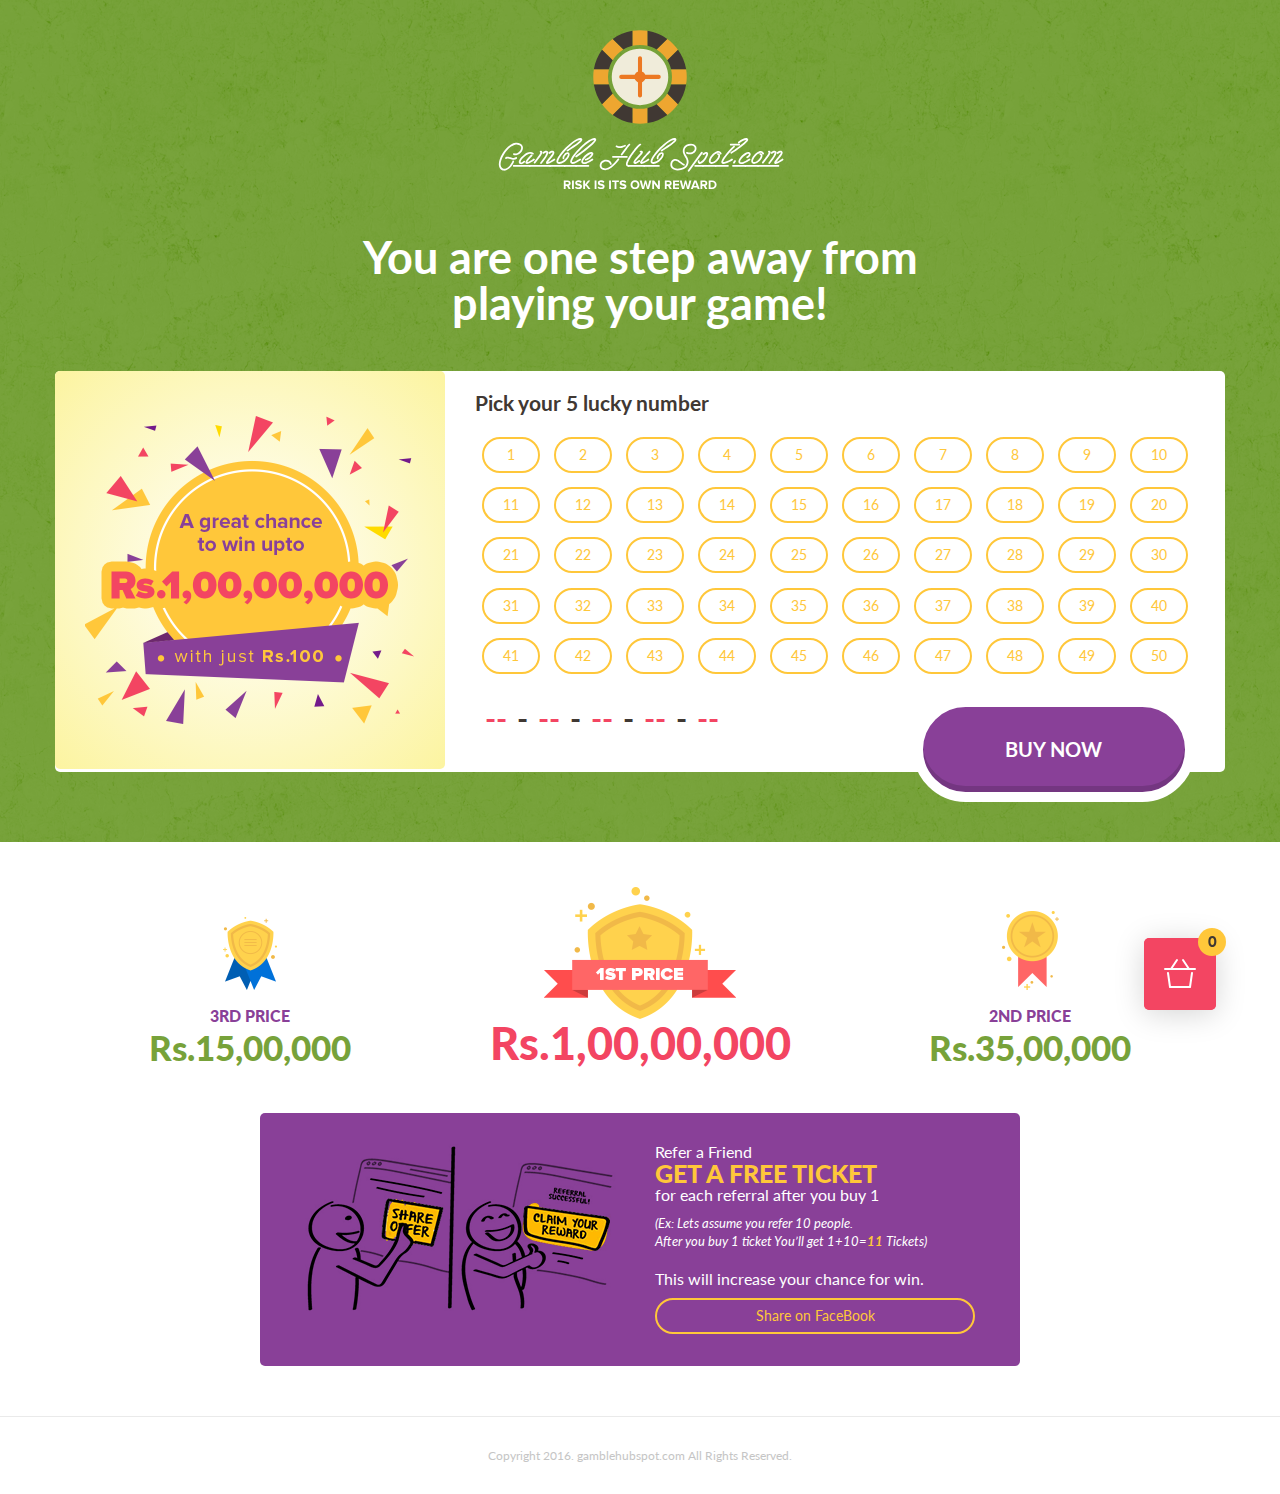
<file: index.html>
<!DOCTYPE html>
<html lang="en">
  <head>
    <meta charset="utf-8">
    <meta http-equiv="X-UA-Compatible" content="IE=edge">
    <meta name="viewport" content="width=device-width, initial-scale=1">
    <!-- The above 3 meta tags *must* come first in the head; any other head content must come *after* these tags -->
    <title>Gamble Hub Spot.com || A great chance to win upto 1 crore</title>

    <meta name="description" content="Gamble Hub Spot is your one-stop site for everything relating to not just Indian Lottery games, but also lotteries from around the world such as the US Powerball and EuroMillions." />

    <meta name="keywords" content="lottery, Win 1 crore, one crore, 1 crore, legall lottery, gambling, bumper, win-win, lotteries department, Casino, Gambling, Casino gambling, indian lottery tickets, Lottery India, indian online lottery, indian lottery" />

        <!-- You can use Open Graph tags to customize link previews.
    Learn more: https://developers.facebook.com/docs/sharing/webmasters -->
    <meta property="og:url" content="http://gamblehubspot.com" />
    <meta property="og:type" content="website" />
    <meta property="og:title" content="A great chance to win upto 1 crore with just Rs.100, Register now for FREE" />
    <meta property="og:description"   content="Refer a Friend GET A FREE TICKET for each referral after you buy 1" />
    <meta property="og:image" content="http://gamblehubspot.com/public/fbpost.jpg">
    <meta property="og:image:type" content="image/jpeg">

    <link rel="shortcut icon" href="assets/images/favicon.ico" type="image/x-icon">

    <!-- Bootstrap -->
    <link href="assets/css/reset.css" rel="stylesheet">
    <link href="assets/css/bootstrap.min.css" rel="stylesheet">
    <link href="assets/css/gamblehubspot.css" rel="stylesheet">
    <link href="assets/css/add-to-cart.css" rel="stylesheet">

    <link href="https://fonts.googleapis.com/css?family=Lato:400,700,900" rel="stylesheet">

    <!-- HTML5 shim and Respond.js for IE8 support of HTML5 elements and media queries -->
    <!-- WARNING: Respond.js doesn't work if you view the page via file:// -->
    <!--[if lt IE 9]>
      <script src="assets/js/html5shiv.min.js"></script>
      <script src="assets/js/respond.min.js"></script>
    <![endif]-->

    <!-- jQuery (necessary for Bootstrap's JavaScript plugins) -->
    <script src="assets/js/jquery.min.js"></script>
    <!-- Include all compiled plugins (below), or include individual files as needed -->
    <script src="assets/js/bootstrap.min.js"></script>

  </head>
  <body>

    <section id="hero">
      <div class="container">
        <a href="/" title="Gamble Hub Spot.com">
          <object class="brand img-responsive" width="290" data="assets/images/logo.svg" type="image/svg+xml"></object>
        </a>

        <h1>
          You are one step away from<br/>
          playing your game!
        </h1>

        <div class="row">
          <div class="col-md-12">
            <div class="row hero-form">
              <div class="col-md-4 major-content">
                <img alt="A great chance to win upto 1 crore" class="img-responsive" width="330" src="assets/images/A-great-chance-to-win-upto-1-crore.png"/>
              </div>
              <div class="col-md-8 register-form">
                <h3>Pick your 5 lucky number</h3>

                <div class="lottery-numbers">
                  <button type="button" class="btn btn-default">1</button>
                  <button type="button" class="btn btn-default">2</button>
                  <button type="button" class="btn btn-default">3</button>
                  <button type="button" class="btn btn-default">4</button>
                  <button type="button" class="btn btn-default">5</button>
                  <button type="button" class="btn btn-default">6</button>
                  <button type="button" class="btn btn-default">7</button>
                  <button type="button" class="btn btn-default">8</button>
                  <button type="button" class="btn btn-default">9</button>
                  <button type="button" class="btn btn-default">10</button>

                  <button type="button" class="btn btn-default">11</button>
                  <button type="button" class="btn btn-default">12</button>
                  <button type="button" class="btn btn-default">13</button>
                  <button type="button" class="btn btn-default">14</button>
                  <button type="button" class="btn btn-default">15</button>
                  <button type="button" class="btn btn-default">16</button>
                  <button type="button" class="btn btn-default">17</button>
                  <button type="button" class="btn btn-default">18</button>
                  <button type="button" class="btn btn-default">19</button>
                  <button type="button" class="btn btn-default">20</button>

                  <button type="button" class="btn btn-default">21</button>
                  <button type="button" class="btn btn-default">22</button>
                  <button type="button" class="btn btn-default">23</button>
                  <button type="button" class="btn btn-default">24</button>
                  <button type="button" class="btn btn-default">25</button>
                  <button type="button" class="btn btn-default">26</button>
                  <button type="button" class="btn btn-default">27</button>
                  <button type="button" class="btn btn-default">28</button>
                  <button type="button" class="btn btn-default">29</button>
                  <button type="button" class="btn btn-default">30</button>

                  <button type="button" class="btn btn-default">31</button>
                  <button type="button" class="btn btn-default">32</button>
                  <button type="button" class="btn btn-default">33</button>
                  <button type="button" class="btn btn-default">34</button>
                  <button type="button" class="btn btn-default">35</button>
                  <button type="button" class="btn btn-default">36</button>
                  <button type="button" class="btn btn-default">37</button>
                  <button type="button" class="btn btn-default">38</button>
                  <button type="button" class="btn btn-default">39</button>
                  <button type="button" class="btn btn-default">40</button>

                  <button type="button" class="btn btn-default">41</button>
                  <button type="button" class="btn btn-default">42</button>
                  <button type="button" class="btn btn-default">43</button>
                  <button type="button" class="btn btn-default">44</button>
                  <button type="button" class="btn btn-default">45</button>
                  <button type="button" class="btn btn-default">46</button>
                  <button type="button" class="btn btn-default">47</button>
                  <button type="button" class="btn btn-default">48</button>
                  <button type="button" class="btn btn-default">49</button>
                  <button type="button" class="btn btn-default">50</button>
                </div>

                <div class="row">
                  <div class="col-md-7 lottery-selected-num">
                    <span>--</span>-<span>--</span>-<span>--</span>-<span>--</span>-<span>--</span>
                  </div>
                  <div class="col-md-5">
                    <!-- <button class="btn btn-block btn-large btn-primary">Add to Cart</button> -->
                    <!-- <a href="#0" class="cd-add-to-cart btn btn-block btn-large btn-primary" data-price="105.00">Buy Now</a> -->
                    <button id="instamojo" class="cd-add-to-cart2 btn btn-block btn-large btn-primary">Buy Now</button>
                  </div>
                </div>
              </div>
            </div>
          </div>
        </div>
      </div>
    </section>

    <section id="prize">
      <div class="container text-center">
        <div class="row">
          <div class="col-md-4 third">
            <img width="54" src="assets/images/3rd-prize.png"/>
            <span>3rd Price</span>
            <h2>Rs.15,00,000</h2>
          </div>
          <div class="col-md-4 first">
            <img width="192" src="assets/images/1st-prize.png"/>
            <h2>Rs.1,00,00,000</h2>
          </div>
          <div class="col-md-4 second">
            <img width="57" src="assets/images/2nd-prize.png"/>
            <span>2nd Price</span>
            <h2>Rs.35,00,000</h2>
          </div>
        </div>
      </div>
    </section>

    <section id="referral">
      <div class="container text-center">
        <div class="col-md-8 col-md-offset-2">
          <div class="row ref-content">
            <div class="col-md-6">
              <img src="assets/images/referral.png" class="img-responsive" alt="Refer a Friend Get a free ticket for each referral "/>
            </div>
            <div class="col-md-6 text">
              Refer a Friend
              <h2>Get a free ticket</h2>
              for each referral after you buy 1

              <span class="help-text">(Ex: Lets assume you refer 10 people.<br/>
              After you buy 1 ticket You’ll get 1+10=<strong>11</strong> Tickets)</span>

              This will increase your chance for win.
              <br/>
              <a target="_blank" class="btn btn-block btn-default" href="http://www.facebook.com/sharer/sharer.php?s=100&amp;p[url]=http://gamblehubspot.com&amp;p[images][0]=http://gamblehubspot.com/public/fbpost.jpg&amp;p[title]=A great chance to win upto 1 crore with just Rs.100&amp;p[summary]=You are one step away from playing your game!">
                Share on FaceBook
              </a>

            </div>
          </div>
        </div>
        
      </div>
    </section>

<div class="cd-cart-container empty">
  <a href="#0" class="cd-cart-trigger">
    Cart
    <ul class="count"> <!-- cart items count -->
      <li>0</li>
      <li>0</li>
    </ul> <!-- .count -->
  </a>

  <div class="cd-cart">
    <div class="wrapper">
      <header>
        <h2>Cart</h2>
        <span class="undo">Item removed. <a href="#0">Undo</a></span>
      </header>
      
      <div class="body">
        <ul>
          <!-- products added to the cart will be inserted here using JavaScript -->
        </ul>
      </div>

      <footer>
        <a id="instamojo" href="https://www.instamojo.com/gamblehubspot/ticket-0d583/?intent=buy" target="_blank" class="checkout btn"><em>Checkout - Rs.<span>0</span></em></a>
      </footer>
    </div>
  </div> <!-- .cd-cart -->
</div> <!-- cd-cart-container -->

    <footer>
      Copyright 2016. gamblehubspot.com All Rights Reserved.
    </footer>

    <!-- Submit the Form to Google Using "AJAX" -->
    <script data-cfasync="false" type="text/javascript" src="google-form/form-submission-handler.js"></script>

    <script type="text/javascript" src="assets/js/ghp.js"></script>




<script>
  if( !window.jQuery ) document.write('<script src="assets/js/jquery-3.0.0.min.js"><\/script>');
</script>
<script type="text/javascript" src="assets/js/add-to-cart.js"></script>

<script>
  (function(i,s,o,g,r,a,m){i['GoogleAnalyticsObject']=r;i[r]=i[r]||function(){
  (i[r].q=i[r].q||[]).push(arguments)},i[r].l=1*new Date();a=s.createElement(o),
  m=s.getElementsByTagName(o)[0];a.async=1;a.src=g;m.parentNode.insertBefore(a,m)
  })(window,document,'script','https://www.google-analytics.com/analytics.js','ga');

  ga('create', 'UA-84325911-1', 'auto');
  ga('send', 'pageview');

</script>
  </body>
</html>
</file>
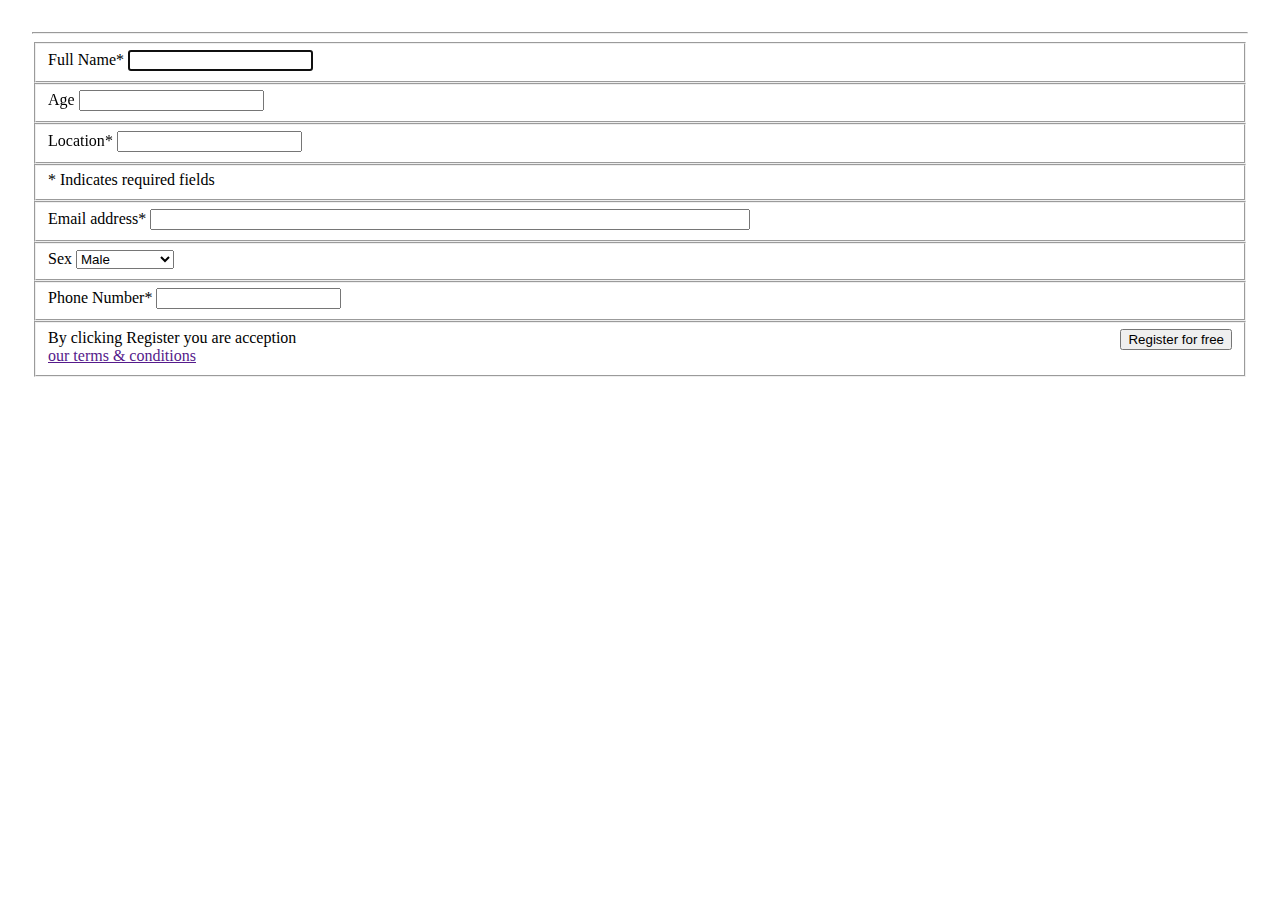
<file: google-form/index.html>
<!doctype html>
<html lang="en">
<head>
    <meta charset="utf-8">
    <meta name="viewport" content="width=device-width, initial-scale=1.0">
    <meta name="description" content="contact form example">
  <title>Contact Form Example</title>
</head>

<body>

<!-- START HERE -->
   <link rel="stylesheet" href="style.css">

  <!-- <form id="gform" method="POST" class="pure-form pure-form-stacked"
  action="https://script.google.com/macros/s/AKfycbzSfBsswB9IUasBHxWMuFwwia3tnmRA83uPtwR0Ilnbqf2ugGU/exec">

    <fieldset class="pure-group">
      <label for="name">Name: </label>
      <input id="name" name="name" placeholder="What your Mom calls you" />
    </fieldset>

    <fieldset class="pure-group">
      <label for="message">Message: </label>
      <textarea id="message" name="message" rows="10"
      placeholder="Tell us what's on your mind..."></textarea>
    </fieldset>

    <fieldset class="pure-group">
      <label for="email"><em>Your</em> Email Address:</label>
      <input id="email" name="email" type="email" value=""
      required placeholder="your.name@email.com"/>
      <span id="email-invalid" style="visibility:hidden">
        Must be a valid email address</span>
    </fieldset>

    <fieldset class="pure-group">
      <label for="color">Favourite Color: </label>
      <input id="color" name="color" placeholder="green" />
    </fieldset>

    <button class="button-success pure-button button-xlarge">
      <i class="fa fa-paper-plane"></i>&nbsp;Send</button>

  </form> -->

  <form id="gform" method="POST"
  action="https://script.google.com/macros/s/AKfycbzSfBsswB9IUasBHxWMuFwwia3tnmRA83uPtwR0Ilnbqf2ugGU/exec">

<!--       <fieldset class="pure-group">
      <label for="name">Name: </label>
      <input id="name" name="name" placeholder="What your Mom calls you" />
    </fieldset> -->

<!--     <fieldset class="pure-group">
      <label for="message">Message: </label>
      <textarea id="message" name="message" rows="10"
      placeholder="Tell us what's on your mind..."></textarea>
    </fieldset> -->

<!--     <fieldset class="pure-group">
      <label for="email"><em>Your</em> Email Address:</label>
      <input id="email" name="email" type="email" value="" required placeholder="your.name@email.com"/>
      <span id="email-invalid" style="visibility:hidden">Must be a valid email address</span>
    </fieldset> -->

<!--     <fieldset class="pure-group">
      <label for="color">Favourite Color: </label>
      <input id="color" name="color" placeholder="green" />
    </fieldset> -->

    <hr/>

                    <div class="col-sm-6">
                        <fieldset class="form-group">
                          <label for="Name">Full Name<span class="text-danger">*<span></label>
                          <input autofocus="true" required="true" type="text" class="form-control" id="Name" name="Name">
                        </fieldset>
                        <fieldset class="form-group">
                          <label for="Age">Age</label>
                          <input type="text" class="form-control" id="Age" name="Age" >
                        </fieldset>
                        <fieldset class="form-group">
                          <label for="Location">Location<span class="text-danger">*<span></label>
                          <input class="form-control" required="true" type="text" id="Location" name="Location" >
                        </fieldset>
                        <fieldset class="help-content">
                          <span class="text-danger">*</span> Indicates required fields
                        </fieldset>
                    </div>
                    <div class="col-sm-6">
                        <fieldset class="form-group">
                          <label for="email">Email address<span class="text-danger">*<span></label>
                          <input type="email" class="form-control" required="true" id="email" name="email">
                          <span id="email-invalid" style="visibility:hidden">Must be a valid email address</span>
                        </fieldset>
                        <fieldset class="form-group">
                          <label for="Sex">Sex</label>
                          <select class="form-control" id="Sex" name="Sex">
                            <option>Male</option>
                            <option>Female</option>
                            <option>Transgender</option>
                          </select>
                        </fieldset>
                        <fieldset class="form-group">
                          <label for="PhoneNumber">Phone Number<span class="text-danger">*<span></label>
                          <input class="form-control" type="number" required="true" id="PhoneNumber" name="PhoneNumber">
                        </fieldset>

                        <fieldset class="btn-container">
                          <button class="btn btn-primary btn-block">Register for free</button>
                          <span class="text-muted">By clicking Register you are acception <br/>
                            <a href="">our terms & conditions</a></span>
                        </fieldset>
                    </div>
                  </form>

  <!-- Customise the Thankyou Message People See when they submit the form: -->
  <div style="display:none;" id="thankyou_message">
    <h2><em>Thanks</em> for contacting us!
      We will get back to you soon!</h2>
  </div>

  <!-- Submit the Form to Google Using "AJAX" -->
  <script data-cfasync="false" type="text/javascript"
  src="form-submission-handler.js"></script>
  <!-- <script data-cfasync="false" type="text/javascript"
  src="/form-submission-handler.js"></script> -->
<!-- END -->

</body>
</html>
</file>
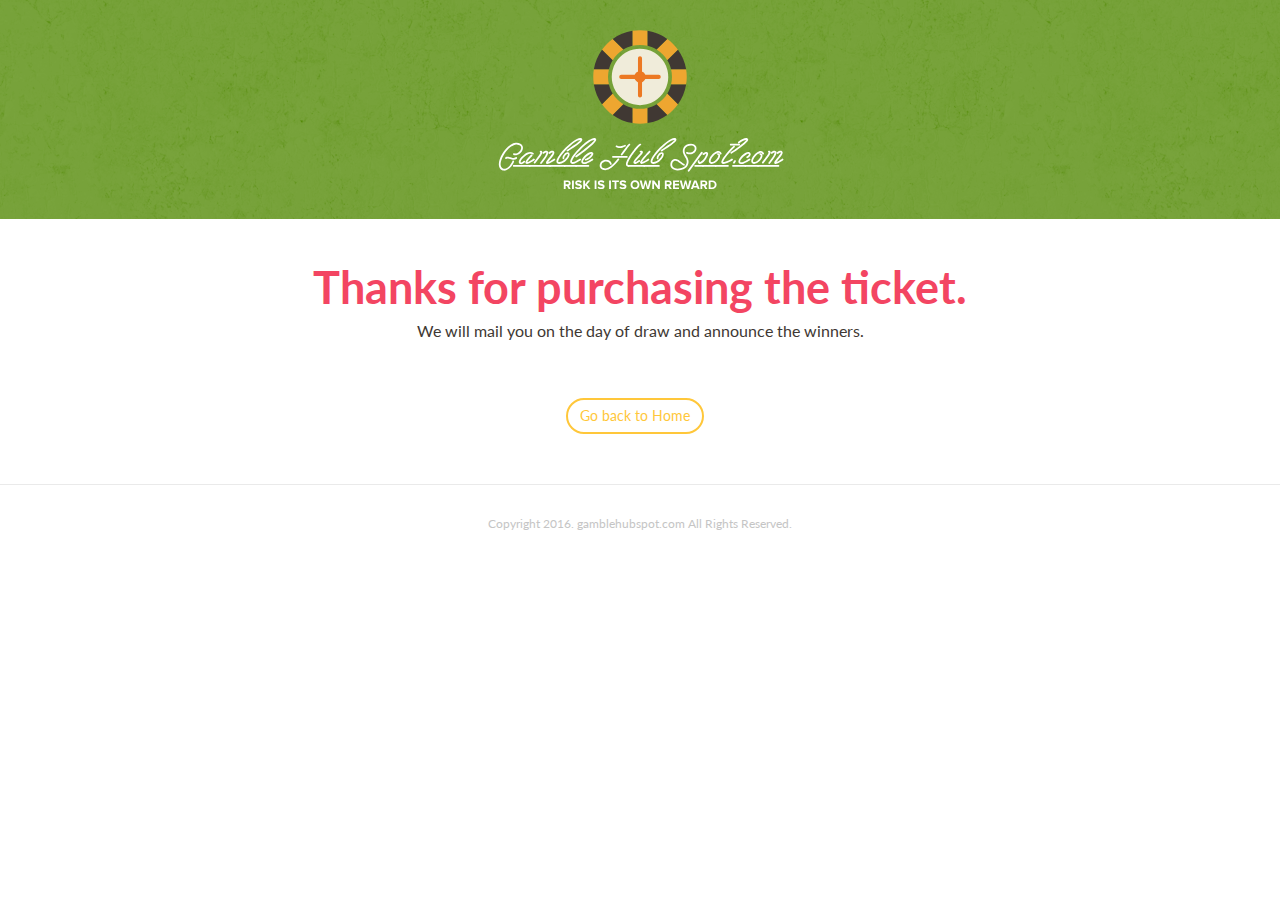
<file: thankyou.html>
<!DOCTYPE html>
<html lang="en">
  <head>
    <meta charset="utf-8">
    <meta http-equiv="X-UA-Compatible" content="IE=edge">
    <meta name="viewport" content="width=device-width, initial-scale=1">
    <!-- The above 3 meta tags *must* come first in the head; any other head content must come *after* these tags -->
    <title>Gamble Hub Spot.com || A great chance to win upto 1 crore</title>

    <meta name="description" content="Gamble Hub Spot is your one-stop site for everything relating to not just Indian Lottery games, but also lotteries from around the world such as the US Powerball and EuroMillions." />

    <meta name="keywords" content="lottery, Win 1 crore, one crore, 1 crore, legall lottery, gambling, bumper, win-win, lotteries department, Casino, Gambling, Casino gambling, indian lottery tickets, Lottery India, indian online lottery, indian lottery" />

        <!-- You can use Open Graph tags to customize link previews.
    Learn more: https://developers.facebook.com/docs/sharing/webmasters -->
    <meta property="og:url" content="http://gamblehubspot.com" />
    <meta property="og:type" content="website" />
    <meta property="og:title" content="A great chance to win upto 1 crore with just Rs.100, Register now for FREE" />
    <meta property="og:description"   content="Refer a Friend GET A FREE TICKET for each referral after you buy 1" />
    <meta property="og:image" content="http://gamblehubspot.com/public/fbpost.jpg">
    <meta property="og:image:type" content="image/jpeg">

    <link rel="shortcut icon" href="assets/images/favicon.ico" type="image/x-icon">

    <!-- Bootstrap -->
    <link href="assets/css/reset.css" rel="stylesheet">
    <link href="assets/css/bootstrap.min.css" rel="stylesheet">
    <link href="assets/css/gamblehubspot.css" rel="stylesheet">
    <link href="assets/css/add-to-cart.css" rel="stylesheet">

    <link href="https://fonts.googleapis.com/css?family=Lato:400,700,900" rel="stylesheet">

    <!-- HTML5 shim and Respond.js for IE8 support of HTML5 elements and media queries -->
    <!-- WARNING: Respond.js doesn't work if you view the page via file:// -->
    <!--[if lt IE 9]>
      <script src="assets/js/html5shiv.min.js"></script>
      <script src="assets/js/respond.min.js"></script>
    <![endif]-->

    <!-- jQuery (necessary for Bootstrap's JavaScript plugins) -->
    <script src="assets/js/jquery.min.js"></script>
    <!-- Include all compiled plugins (below), or include individual files as needed -->
    <script src="assets/js/bootstrap.min.js"></script>

  </head>
  <body>

    <section id="hero">
      <div class="container text-center">
        <a href="/" title="Gamble Hub Spot.com">
          <object class="brand img-responsive" width="290" data="assets/images/logo.svg" type="image/svg+xml"></object>
        </a>
      </div>
    </section>

    <div class="container text-center thankYou">
      <h1>
        Thanks for purchasing the ticket.
      </h1>
      <p>
        We will mail you on the day of draw and announce the winners.
      </p>
      <div class="text-center" style="margin-bottom:50px;">
        <a href="/" class="btn btn-default">Go back to Home</a>
      </div>
    </div>


    <footer>
      Copyright 2016. gamblehubspot.com All Rights Reserved.
    </footer>

    <!-- Submit the Form to Google Using "AJAX" -->
    <script data-cfasync="false" type="text/javascript" src="google-form/form-submission-handler.js"></script>

    <script type="text/javascript" src="assets/js/ghp.js"></script>




<script>
  if( !window.jQuery ) document.write('<script src="assets/js/jquery-3.0.0.min.js"><\/script>');
</script>
<script type="text/javascript" src="assets/js/add-to-cart.js"></script>

<script>
  (function(i,s,o,g,r,a,m){i['GoogleAnalyticsObject']=r;i[r]=i[r]||function(){
  (i[r].q=i[r].q||[]).push(arguments)},i[r].l=1*new Date();a=s.createElement(o),
  m=s.getElementsByTagName(o)[0];a.async=1;a.src=g;m.parentNode.insertBefore(a,m)
  })(window,document,'script','https://www.google-analytics.com/analytics.js','ga');

  ga('create', 'UA-84325911-1', 'auto');
  ga('send', 'pageview');

</script>
  </body>
</html>
</file>
<file: assets/css/gamblehubspot.css>
body{
	font-size: 16px;
	font-family: 'Lato', sans-serif;
	color: #403833;
}

#hero{
	background: #76a138 url('../images/hero-bg.png');
}

.brand{
	margin:30px auto;
}

h1{
	text-align: center;
	color: #fff;
	font-size: 45px;
	font-weight: bold;
	line-height: 46px;
	margin: 45px 0;
}

h3{
	font-size: 21px;
	font-weight: bold;
}

.hero-form{
	background: #fff;
	margin-bottom: 70px;
	border-radius: 5px;
	-webkit-border-radius: 5px;
	-moz-border-radius: 5px;
}

.hero-form .major-content{
	background: #fcf4a0;
	text-align: center;
	border-radius: 5px;
	-webkit-border-radius: 5px;
	-moz-border-radius: 5px;
    min-height: 385px;
	background: -moz-radial-gradient(center, ellipse cover,  #ffffff 0%, #fcf4a0 100%); /* FF3.6-15 */
	background: -webkit-radial-gradient(center, ellipse cover,  #ffffff 0%,#fcf4a0 100%); /* Chrome10-25,Safari5.1-6 */
	background: radial-gradient(ellipse at center,  #ffffff 0%,#fcf4a0 100%); /* W3C, IE10+, FF16+, Chrome26+, Opera12+, Safari7+ */
	filter: progid:DXImageTransform.Microsoft.gradient( startColorstr='#ffffff', endColorstr='#fcf4a0',GradientType=1 ); /* IE6-9 fallback on horizontal gradient */

}
.hero-form .major-content > img{
	margin: 45px 0;
	display: inline-block;
}

.hero-form .register-form{
	padding-left: 30px;
	padding-right: 30px;
}

.hero-form .register-form form{
	margin: 15px 0 0;
}
.hero-form .register-form form .form-group label{
	font-size: 14px;
	font-weight: 100;
}
.hero-form .register-form form .form-group .text-danger{
	font-size: 16px;
}
.form-control{
	height: 45px;
}
.form-control:focus{
	border: 1px solid #f34562;
    -webkit-box-shadow: inset 0 1px 1px rgba(0,0,0,.075),0 0 8px rgba(243,69,98,.6);
    box-shadow: inset 0 1px 1px rgba(0,0,0,.075),0 0 8px rgba(243,69,98,.6);
}
.hero-form .register-form form .btn-container{
	margin: 0 0 -95px 0;
}
.btn{
	border-radius: 50em;
	-webkit-border-radius: 50em;
}
.btn-primary{
	font-weight: bold;
	text-transform: uppercase;
	background: #894098;
	border: none;
}
.btn-large{
	padding: 15px;
    font-size: 20px;
}
.hero-form .register-form form .btn-container .btn-primary{
    
    box-shadow: inset 0 -6px 0px rgba(0,0,0,.15);
    -webkit-box-shadow: inset 0 -6px 0px rgba(0,0,0,.15);
    border: 10px solid #fff;
    border-radius: 15px;
    margin-left: -10px;
    width: 103%;
    margin-bottom: 3px;
}
.hero-form .register-form form .btn-container .text-muted{
    font-size: 12px;
    color: #fff;
    line-height: 13px;
    display: inline-block;
}
.hero-form .register-form form .btn-container .text-muted a{
    font-weight: bold;
    color: #fff;
}

.help-content{
	color: #8a9098;
	font-size: 14px;
}

.help-content .text-danger{
	font-size: 24px;
	line-height: 18px;
}

.text-danger{
	color: #f34562;
}

::selection{
	background: #f34562;
	color: #fff;
}

#howitworks{
	padding: 45px;
}

#howitworks p{
	font-size: 16px;
	line-height: 26px;
	margin-bottom: 40px;
}
#howitworks p .title{
	font-size: 14px;
	font-weight: bold;
	text-transform: uppercase;
	color: #f34562;
	display: block;
}
#howitworks p .big-text{
	font-size: 28px;
	font-weight: bold;
	line-height: 28px;
	display: block;
}

h6{
	color: #894098;
	font-size: 14px;
	font-weight: bold;
	border-bottom:1px solid #894098;
	display: inline-block;
	margin-bottom: 30px;
	padding-bottom: 3px;
}

footer{
	text-align: center;
    font-size: 12px;
    padding: 30px;
    border-top: 1px solid #eaeaea;
    color: #c5c5c5;
}

#thankyou_message{
	padding: 0 0 0 15px;
}

#thankyou_message p{
	margin: 0 0 15px;
}

#prize{
	padding: 45px 0 0;
}

#prize img{
	display: block;
	margin: 0 auto 15px;
}
#prize span{
	font-size: 16px;
	font-weight: 900;
	text-transform: uppercase;
	color: #894098;
}
#prize h2{
	font-size: 35px;
	font-weight: 900;
	margin: 0;
	color: #77a23a;
}

#prize .col-md-4{
	margin-bottom: 30px;
}

#prize .first h2{
	font-size: 45px;
	color: #f34562;
}
#prize .first img{
	margin: 0 auto;
}
#prize .second img{
	margin-top: 24px;
}
#prize .third img{
	margin-top: 30px;
}

#prize hr{
	display: inline-block;
	width: 100%;
	margin: 15px 0 0;
	border-top: 1px solid #894098;
}

#email-invalid{
	display: none;
}

#referral .ref-content{
	margin-bottom: 50px;
}

#referral .ref-content, .referral-content{
	background: #894098;
	border-radius: 5px;
	-webkit-border-radius: 5px;
	padding: 30px;
    margin-top: 15px;
}

#referral .ref-content .text, .referral-content{
	color:#fff;
	font-size: 16px;
	line-height: 18px;
	text-align: left;
}

#referral .ref-content img{
	margin-bottom: 25px;
}

#referral .ref-content .text h2, .referral-content h2{
	color:#ffc73a;
	font-size: 25px;
	line-height: 24px;
	font-weight: 900;
	display: inline-block;
	width: 100%;
	text-transform: uppercase;
	margin: 0;
}

#referral .ref-content .text .help-text{
	font-size: 13px;
	font-style: italic;
    display: inline-block;
    width: 100%;
    margin: 10px 0 20px;
}
#referral .ref-content .text .help-text strong{
	color:#ffc73a;
}

.referral-content a{
	color:#ffc73a;
	display: inline-block;
}

.btn-default{
	background: none;
	border: 2px solid #ffc73a;
	text-decoration: none;
	color: #ffc73a;
	margin: 10px 10px 0 0;
}
.btn-default:hover, .btn-default.active{
	background: #ffc73a;
	color: #403833;
	border: 2px solid #ffc73a;
}
.btn-default:hover a, .btn-default:focus a{
	color: #403833;
}
.btn-default a{
	margin: 0;
	color: #ffc73a;
	text-decoration: none;
}

.lottery-numbers{
	display: inline-block;
	width: 100%;
    margin-bottom: 10px;
    margin-top: 5px;
}

.lottery-numbers button{
	margin: 1%;
	min-width: 8%;
	float: left;
}

.lottery-selected-num{
	font-size: 30px;
    font-weight: bold;
}
.lottery-selected-num span{
    color: #f34562;
    margin: 0 10px 0;
}

.thankYou h1{
    font-size: 45px;
    color: #f34562;
    margin-bottom: 10px;
}
.thankYou p{
	margin-bottom: 45px;
}


@media (min-width: 992px){
	.hero-form .register-form form .btn-container .btn-primary{
		width: 107%;
	}
}
</file>
<file: assets/css/add-to-cart.css>
/* -------------------------------- 

Primary style

-------------------------------- */
*, *::after, *::before {
  box-sizing: border-box;
}

/*html {
  font-size: 62.5%;
  -webkit-font-smoothing: antialiased;
  -moz-osx-font-smoothing: grayscale;
}

body {
  font-size: 1.6rem;
  font-family: "Source Sans Pro", sans-serif;
  color: #2b3e51;
  background-color: #ecf0f1;
}*/

a {
  color: #2c97de;
  text-decoration: none;
}

img {
  max-width: 100%;
}

main {
  text-align: center;
  padding: 2em 5%;
}

/*h1 {
  font-size: 2rem;
  padding: 3em 0 .8em;
}
@media only screen and (min-width: 768px) {
  h1 {
    font-size: 3.2rem;
  }
}*/

.cd-add-to-cart, .cd-add-to-cart2 {
    font-size: 20px;
    font-weight: bold;
    text-transform: uppercase;
    background: #894098;
    border: none;
    padding: 28px 12px;
    box-shadow: inset 0 -6px 0px rgba(0,0,0,.15);
    -webkit-box-shadow: inset 0 -6px 0px rgba(0,0,0,.15);
    border: 10px solid #fff;
    margin-bottom: 3px;
    margin: 0;
    margin-bottom: -30px;
  -webkit-transition: all .2s;
  transition: all .2s;
}
.cd-add-to-cart:hover, .cd-add-to-cart2:hover {
  background: #42a2e1;
}
.cd-add-to-cart:active, .cd-add-to-cart2:active {
  -webkit-transform: scale(0.9);
      -ms-transform: scale(0.9);
          transform: scale(0.9);
}

/* -------------------------------- 

Main Components 

-------------------------------- */
.cd-cart-container::before {
  /* dark bg layer visible when the cart is open */
  content: '';
  position: fixed;
  z-index: 1;
  height: 100vh;
  width: 100vw;
  top: 0;
  left: 0;
  background: rgba(0, 0, 0, 0.5);
  opacity: 0;
  visibility: hidden;
  -webkit-transition: opacity .4s, visibility .4s;
  transition: opacity .4s, visibility .4s;
}

.cd-cart-container.cart-open::before {
  opacity: 1;
  visibility: visible;
}

.cd-cart-trigger,
.cd-cart {
  position: fixed;
  bottom: 20px;
  right: 5%;
  -webkit-transition: -webkit-transform .2s;
  transition: -webkit-transform .2s;
  transition: transform .2s;
  transition: transform .2s, -webkit-transform .2s;
  /* Force Hardware Acceleration in WebKit */
  -webkit-transform: translateZ(0);
          transform: translateZ(0);
  -webkit-backface-visibility: hidden;
  will-change: transform;
  backface-visibility: hidden;
}
.empty .cd-cart-trigger, .empty
.cd-cart {
  /* hide cart */
  -webkit-transform: translateY(150px);
      -ms-transform: translateY(150px);
          transform: translateY(150px);
}
@media only screen and (min-width: 1170px) {
  .cd-cart-trigger,
  .cd-cart {
    bottom: 40px;
  }
}

.cd-cart-trigger {
  /* button that triggers the cart content */
  z-index: 3;
  height: 72px;
  width: 72px;
  /* replace text with image */
  text-indent: 100%;
  color: transparent;
  white-space: nowrap;
  background: #f34562;
  border-radius: 5px;
  -webkit-border-radius: 5px;
}
.cd-cart-trigger::after, .cd-cart-trigger::before {
  /* used to create the cart/'X' icon */
  content: '';
  position: absolute;
  left: 50%;
  top: 50%;
  bottom: auto;
  right: auto;
  -webkit-transform: translateX(-50%) translateY(-50%);
      -ms-transform: translateX(-50%) translateY(-50%);
          transform: translateX(-50%) translateY(-50%);
  height: 100%;
  width: 100%;
  background: url(../images/cd-icons-cart-close.svg) no-repeat 0 0;
  -webkit-transition: opacity .2s, -webkit-transform .2s;
  transition: opacity .2s, -webkit-transform .2s;
  transition: opacity .2s, transform .2s;
  transition: opacity .2s, transform .2s, -webkit-transform .2s;
}
.cd-cart-trigger::after {
  /* 'X' icon */
  background-position: -72px 0;
  opacity: 0;
  -webkit-transform: translateX(-50%) translateY(-50%) rotate(90deg);
      -ms-transform: translateX(-50%) translateY(-50%) rotate(90deg);
          transform: translateX(-50%) translateY(-50%) rotate(90deg);
}
.cart-open .cd-cart-trigger::before {
  opacity: 0;
}
.cart-open .cd-cart-trigger::after {
  opacity: 1;
  -webkit-transform: translateX(-50%) translateY(-50%);
      -ms-transform: translateX(-50%) translateY(-50%);
          transform: translateX(-50%) translateY(-50%);
}
.cd-cart-trigger .count {
  /* number of items indicator */
  position: absolute;
  top: -10px;
  right: -10px;
  height: 28px;
  width: 28px;
/*  background: #ffffff;
  color: #f34562;*/
  font-size: 1.5rem;
  font-weight: 900;
  border-radius: 50%;
  text-indent: 0;
  background: #ffc73a;
  color: #403833;
  -webkit-transition: -webkit-transform .2s .5s;
  transition: -webkit-transform .2s .5s;
  transition: transform .2s .5s;
  transition: transform .2s .5s, -webkit-transform .2s .5s;
}
.cd-cart-trigger .count li {
  /* this is the number of items in the cart */
  position: absolute;
  -webkit-transform: translateZ(0);
          transform: translateZ(0);
  left: 50%;
  top: 50%;
  bottom: auto;
  right: auto;
  -webkit-transform: translateX(-50%) translateY(-50%);
      -ms-transform: translateX(-50%) translateY(-50%);
          transform: translateX(-50%) translateY(-50%);
}
.cd-cart-trigger .count li:last-of-type {
  visibility: hidden;
}
.cd-cart-trigger .count.update-count li:last-of-type {
  -webkit-animation: cd-qty-enter .15s;
          animation: cd-qty-enter .15s;
  -webkit-animation-direction: forwards;
          animation-direction: forwards;
}
.cd-cart-trigger .count.update-count li:first-of-type {
  -webkit-animation: cd-qty-leave .15s;
          animation: cd-qty-leave .15s;
  -webkit-animation-direction: forwards;
          animation-direction: forwards;
}
.cart-open .cd-cart-trigger .count {
  -webkit-transition: -webkit-transform .2s 0s;
  transition: -webkit-transform .2s 0s;
  transition: transform .2s 0s;
  transition: transform .2s 0s, -webkit-transform .2s 0s;
  -webkit-transform: scale(0);
      -ms-transform: scale(0);
          transform: scale(0);
}
.empty .cd-cart-trigger .count {
  /* fix bug - when cart is empty, do not animate count */
  -webkit-transform: scale(1);
      -ms-transform: scale(1);
          transform: scale(1);
}
.cd-cart-trigger:hover + div .wrapper {
  box-shadow: 0 6px 40px rgba(0, 0, 0, 0.3);
}
.cart-open .cd-cart-trigger:hover + div .wrapper {
  box-shadow: 0 4px 30px rgba(0, 0, 0, 0.17);
}

.cd-cart {
  /* cart content */
  z-index: 2;
  width: 90%;
  max-width: 440px;
  height: 400px;
  max-height: 90%;
  pointer-events: none;
}
.cd-cart .wrapper {
  position: absolute;
  bottom: 0;
  right: 0;
  z-index: 2;
  overflow: hidden;
  height: 72px;
  width: 72px;
  border-radius: 6px;
  -webkit-transition: height .4s .1s, width  .4s .1s, box-shadow .3s;
  transition: height .4s .1s, width  .4s .1s, box-shadow .3s;
  -webkit-transition-timing-function: cubic-bezier(0.67, 0.17, 0.32, 0.95);
          transition-timing-function: cubic-bezier(0.67, 0.17, 0.32, 0.95);
  background: #ffffff;
  box-shadow: 0 4px 30px rgba(0, 0, 0, 0.17);
  pointer-events: auto;
}
.cd-cart header, .cd-cart footer {
  position: absolute;
  z-index: 2;
  left: 0;
  width: 100%;
  padding: 0;
}
.cd-cart header, .cd-cart .body {
  opacity: 0;
}
.cd-cart header {
  top: 0;
  border-radius: 6px 6px 0 0;
  padding: 0 1.4em;
  height: 40px;
  line-height: 40px;
  background-color: #ffffff;
  -webkit-transition: opacity .2s 0s;
  transition: opacity .2s 0s;
  border-bottom: 1px solid #e6e6e6;
}
.cd-cart header::after {
  clear: both;
  content: "";
  display: block;
}
.cd-cart footer {
  bottom: 0;
  border-radius: 0 0 6px 6px;
  box-shadow: 0 -2px 20px rgba(0, 0, 0, 0.15);
  background: #ffffff;
}
.cd-cart h2 {
  text-transform: uppercase;
  display: inline-block;
  font-size: 1.4rem;
  font-weight: 700;
  letter-spacing: .1em;
  margin: 0;
}
.cd-cart .undo {
  float: right;
  font-size: 1.2rem;
  opacity: 0;
  visibility: hidden;
  -webkit-transition: opacity .2s, visibility .2s;
  transition: opacity .2s, visibility .2s;
  color: #808b97;
}
.cd-cart .undo a {
  text-decoration: underline;
  color: #2b3e51;
}
.cd-cart .undo a:hover {
  color: #2c97de;
}
.cd-cart .undo.visible {
  opacity: 1;
  visibility: visible;
}
.cd-cart .checkout {
  display: block;
  height: 72px;
  line-height: 72px;
  background: #f34562;
  color: rgba(255, 255, 255, 0);
  text-align: center;
  font-size: 1.8rem;
  font-weight: 600;
  -webkit-transition: all .2s 0s;
  transition: all .2s 0s;
  border-radius: 0;
  -webkit-border-radius: 0;
  padding: 0;
}
.cd-cart .checkout:hover {
  background: #399ee0;
}
.cd-cart .checkout em {
  position: relative;
  display: inline-block;
  -webkit-transform: translateX(40px);
      -ms-transform: translateX(40px);
          transform: translateX(40px);
  -webkit-transition: -webkit-transform 0s .2s;
  transition: -webkit-transform 0s .2s;
  transition: transform 0s .2s;
  transition: transform 0s .2s, -webkit-transform 0s .2s;
}
.cd-cart .checkout em::after {
  position: absolute;
  top: 50%;
  bottom: auto;
  -webkit-transform: translateY(-50%);
      -ms-transform: translateY(-50%);
          transform: translateY(-50%);
  right: 0;
  content: '';
  height: 24px;
  width: 24px;
  background: url(../images/cd-icon-arrow-next.svg) no-repeat center center;
  opacity: 0;
  -webkit-transition: opacity .2s;
  transition: opacity .2s;
}
.cd-cart .body {
  position: relative;
  z-index: 1;
  height: calc(100% - 112px);
  padding: 0;
  margin: 40px 0 10px;
  overflow: auto;
  -webkit-overflow-scrolling: touch;
  -webkit-transition: opacity .2s;
  transition: opacity .2s;
}
.cd-cart .body ul {
  overflow: hidden;
  padding: 10px 1.4em 30px;
  position: relative;
}
.cd-cart .body li {
  position: relative;
  opacity: 0;
  -webkit-transform: translateX(80px);
      -ms-transform: translateX(80px);
          transform: translateX(80px);
  -webkit-transition: opacity 0s .2s, -webkit-transform 0s .2s;
  transition: opacity 0s .2s, -webkit-transform 0s .2s;
  transition: opacity 0s .2s, transform 0s .2s;
  transition: opacity 0s .2s, transform 0s .2s, -webkit-transform 0s .2s;
}
.cd-cart .body li::after {
  clear: both;
  content: "";
  display: block;
}
.cd-cart .body li:not(:last-of-type) {
  margin-bottom: 20px;
}
.cd-cart .body li.deleted {
  /* this class is added to an item when it is removed form the cart */
  position: absolute;
  left: 1.4em;
  width: calc(100% - 2.8em);
  opacity: 0;
  -webkit-animation: cd-item-slide-out .3s forwards;
          animation: cd-item-slide-out .3s forwards;
}
.cd-cart .body li.deleted.undo-deleted {
  /* used to reinsert an item deleted from the cart when user clicks 'Undo' */
  -webkit-animation: cd-item-slide-in .3s forwards;
          animation: cd-item-slide-in .3s forwards;
}
.cd-cart .body li.deleted + li {
  -webkit-animation: cd-item-move-up-mobile .3s;
          animation: cd-item-move-up-mobile .3s;
  -webkit-animation-fill-mode: forwards;
          animation-fill-mode: forwards;
}
.cd-cart .body li.undo-deleted + li {
  -webkit-animation: cd-item-move-down-mobile .3s;
          animation: cd-item-move-down-mobile .3s;
  -webkit-animation-fill-mode: forwards;
          animation-fill-mode: forwards;
}
.cd-cart .product-image {
  display: none;
  float: left;
  /* the image height determines the height of the list item - in this case height = width */
  width: 50px;
}
.cd-cart .product-image img {
  display: block;
}
.cd-cart .product-details {
  position: relative;
  display: inline-block;
  float: right;
  width: calc( 100% - 50px);
  padding: 0.3em 0 0 0.5em;
}
.cd-cart .product-details::after {
  clear: both;
  content: "";
  display: block;
}
.cd-cart h3, .cd-cart .price {
  font-weight: 900;
}
.cd-cart h3 {
  width: 70%;
  float: left;
  /* truncate title with dots if too long */
  white-space: nowrap;
  text-overflow: ellipsis;
  overflow: hidden;
  margin: 0 0 5px;
}
.cd-cart h3 a {
  color: #2b3e51;
}
.cd-cart h3 a:hover {
  color: #2c97de;
}
.cd-cart .price {
  float: right;
  width: 30%;
  text-align: right;
  margin: 10px 0;
}
.cd-cart .actions {
  font-size: 1.4rem;
  height: 1.6em;
  line-height: 1.6em;
  float: right;
  margin-bottom: 5px;
  width: 30%;
  text-align: right;
}
.cd-cart .actions::after {
  clear: both;
  content: "";
  display: block;
}
.cd-cart .priceDef{
  display: inline-block;
  width: 100%;
}
.cd-cart .priceDef .tit{
  display: inline-block;
  width: 70%;
  float: left;
}
.cd-cart .priceDef .val{
  display: inline-block;
  width: 30%;
  text-align: right;
}
.cd-cart .delete-item, .cd-cart .quantity {
  /*float: left;*/
  color: #808b97;
  -webkit-backface-visibility: hidden;
  backface-visibility: hidden;
}
.cd-cart .quantity {
  display: none;
}
.cd-cart .delete-item {
  /*margin-right: 1em;*/
}
.cd-cart .delete-item:hover {
  color: #e94b35;
}
.cd-cart .quantity label {
  display: inline-block;
  margin-right: .3em;
}
.cd-cart .select {
  position: relative;
}
.cd-cart .select::after {
  /* switcher arrow for select element */
  content: '';
  position: absolute;
  z-index: 1;
  right: 0;
  top: 50%;
  -webkit-transform: translateY(-50%);
      -ms-transform: translateY(-50%);
          transform: translateY(-50%);
  display: block;
  width: 12px;
  height: 12px;
  background: url(../images/cd-icon-select.svg) no-repeat center center;
  pointer-events: none;
}
.cd-cart select {
  position: relative;
  padding: 0 1em 0 0;
  cursor: pointer;
  -webkit-appearance: none;
     -moz-appearance: none;
          appearance: none;
  background: transparent;
  border: none;
  border-radius: 0;
  font-size: 1.4rem;
  margin: 0;
  color: #808b97;
}
.cd-cart select:focus {
  outline: none;
  color: #2b3e51;
  box-shadow: 0 1px 0 currentColor;
}
.cd-cart select::-ms-expand {
  /* hide default select arrow on IE */
  display: none;
}
.cart-open .cd-cart .wrapper {
  height: 100%;
  width: 100%;
  -webkit-transition-delay: 0s;
          transition-delay: 0s;
}
.cart-open .cd-cart header, .cart-open .cd-cart .body {
  opacity: 1;
}
.cart-open .cd-cart header {
  -webkit-transition: opacity .2s .2s;
  transition: opacity .2s .2s;
}
.cart-open .cd-cart .body {
  -webkit-transition: opacity 0s;
  transition: opacity 0s;
}
.cart-open .cd-cart .body li {
  -webkit-transition: opacity .3s .2s, -webkit-transform .3s .2s;
  transition: opacity .3s .2s, -webkit-transform .3s .2s;
  transition: transform .3s .2s, opacity .3s .2s;
  transition: transform .3s .2s, opacity .3s .2s, -webkit-transform .3s .2s;
  opacity: 1;
  border-bottom: 1px solid #e6e6e6;
  padding: 10px 0;
  -webkit-transform: translateX(0);
      -ms-transform: translateX(0);
          transform: translateX(0);
}
.cart-open .cd-cart .body li:nth-of-type(2) {
  -webkit-transition-duration: .4s;
          transition-duration: .4s;
}
.cart-open .cd-cart .body li:nth-of-type(3) {
  -webkit-transition-duration: .5s;
          transition-duration: .5s;
}
.cart-open .cd-cart .body li:nth-of-type(4), .cart-open .cd-cart .body li:nth-of-type(5) {
  -webkit-transition-duration: .55s;
          transition-duration: .55s;
}
.cart-open .cd-cart .checkout {
  color: #ffffff;
  -webkit-transition: color .2s .3s;
  transition: color .2s .3s;
}
.cart-open .cd-cart .checkout em {
  -webkit-transform: translateX(0);
      -ms-transform: translateX(0);
          transform: translateX(0);
  -webkit-transition: padding .2s 0s, -webkit-transform .2s .3s;
  transition: padding .2s 0s, -webkit-transform .2s .3s;
  transition: transform .2s .3s, padding .2s 0s;
  transition: transform .2s .3s, padding .2s 0s, -webkit-transform .2s .3s;
}
.cart-open .cd-cart .checkout:hover em {
  padding-right: 30px;
}
.cart-open .cd-cart .checkout:hover em::after {
  opacity: 1;
}
@media only screen and (min-width: 768px) {
  .cd-cart .body li:not(:last-of-type) {
    margin-bottom: 5px;
  }
  .cd-cart .body li.deleted + li {
    -webkit-animation: cd-item-move-up .3s;
            animation: cd-item-move-up .3s;
  }
  .cd-cart .body li.undo-deleted + li {
    -webkit-animation: cd-item-move-down .3s;
            animation: cd-item-move-down .3s;
  }
  .cd-cart .checkout {
    font-size: 2.4rem;
  }
  .cd-cart .product-image {
    width: 90px;
  }
  .cd-cart .product-details {
    padding: 0;
    width: 100%;
  }
  .cd-cart h3, .cd-cart .price {
    font-size: 1.8rem;
  }
}

@-webkit-keyframes cd-qty-enter {
  0% {
    opacity: 0;
    visibility: hidden;
    -webkit-transform: translateX(-50%) translateY(0);
            transform: translateX(-50%) translateY(0);
  }
  100% {
    opacity: 1;
    visibility: visible;
    -webkit-transform: translateX(-50%) translateY(-50%);
            transform: translateX(-50%) translateY(-50%);
  }
}

@keyframes cd-qty-enter {
  0% {
    opacity: 0;
    visibility: hidden;
    -webkit-transform: translateX(-50%) translateY(0);
            transform: translateX(-50%) translateY(0);
  }
  100% {
    opacity: 1;
    visibility: visible;
    -webkit-transform: translateX(-50%) translateY(-50%);
            transform: translateX(-50%) translateY(-50%);
  }
}
@-webkit-keyframes cd-qty-leave {
  0% {
    opacity: 1;
    visibility: visible;
    -webkit-transform: translateX(-50%) translateY(-50%);
            transform: translateX(-50%) translateY(-50%);
  }
  100% {
    opacity: 0;
    visibility: hidden;
    -webkit-transform: translateX(-50%) translateY(-100%);
            transform: translateX(-50%) translateY(-100%);
  }
}
@keyframes cd-qty-leave {
  0% {
    opacity: 1;
    visibility: visible;
    -webkit-transform: translateX(-50%) translateY(-50%);
            transform: translateX(-50%) translateY(-50%);
  }
  100% {
    opacity: 0;
    visibility: hidden;
    -webkit-transform: translateX(-50%) translateY(-100%);
            transform: translateX(-50%) translateY(-100%);
  }
}
@-webkit-keyframes cd-item-move-up-mobile {
  0% {
    padding-top: 70px;
  }
  100% {
    padding-top: 0px;
  }
}
@keyframes cd-item-move-up-mobile {
  0% {
    padding-top: 70px;
  }
  100% {
    padding-top: 0px;
  }
}
@-webkit-keyframes cd-item-move-up {
  0% {
    padding-top: 104px;
  }
  100% {
    padding-top: 0px;
  }
}
@keyframes cd-item-move-up {
  0% {
    padding-top: 104px;
  }
  100% {
    padding-top: 0px;
  }
}
@-webkit-keyframes cd-item-move-down-mobile {
  0% {
    padding-top: 0px;
  }
  100% {
    padding-top: 70px;
  }
}
@keyframes cd-item-move-down-mobile {
  0% {
    padding-top: 0px;
  }
  100% {
    padding-top: 70px;
  }
}
@-webkit-keyframes cd-item-move-down {
  0% {
    padding-top: 0px;
  }
  100% {
    padding-top: 104px;
  }
}
@keyframes cd-item-move-down {
  0% {
    padding-top: 0px;
  }
  100% {
    padding-top: 104px;
  }
}
@-webkit-keyframes cd-item-slide-out {
  0% {
    -webkit-transform: translateX(0);
            transform: translateX(0);
    opacity: 1;
  }
  100% {
    -webkit-transform: translateX(80px);
            transform: translateX(80px);
    opacity: 0;
  }
}
@keyframes cd-item-slide-out {
  0% {
    -webkit-transform: translateX(0);
            transform: translateX(0);
    opacity: 1;
  }
  100% {
    -webkit-transform: translateX(80px);
            transform: translateX(80px);
    opacity: 0;
  }
}
@-webkit-keyframes cd-item-slide-in {
  100% {
    -webkit-transform: translateX(0);
            transform: translateX(0);
    opacity: 1;
  }
  0% {
    -webkit-transform: translateX(80px);
            transform: translateX(80px);
    opacity: 0;
  }
}
@keyframes cd-item-slide-in {
  100% {
    -webkit-transform: translateX(0);
            transform: translateX(0);
    opacity: 1;
  }
  0% {
    -webkit-transform: translateX(80px);
            transform: translateX(80px);
    opacity: 0;
  }
}
</file>
<file: google-form/style.css>
body {
  margin: 2em;
}
aside {
    background: #1f8dd6; /* same color as selected state on site menu */
    padding: 0.3em 1em;
    border-radius: 3px;
    color: #fff;
    margin-bottom: 2em;
}
textarea {
  width: 100%;
}
.content-head {
  font-weight: 400;
  text-transform: uppercase;
  letter-spacing: 0.1em;
  margin: 2em 0 1em;
}
.is-center {
  text-align: center;
}
.button-success {
  color: white;
  border-radius: 4px;
  text-shadow: 0 1px 1px rgba(0, 0, 0, 0.2);
  background: rgb(28, 184, 65); /* this is a green */
}
.button-xlarge {
  font-size: 125%;
}
button {
  float: right;
}
#name, #email {
  width: 50%;
}
</file>
